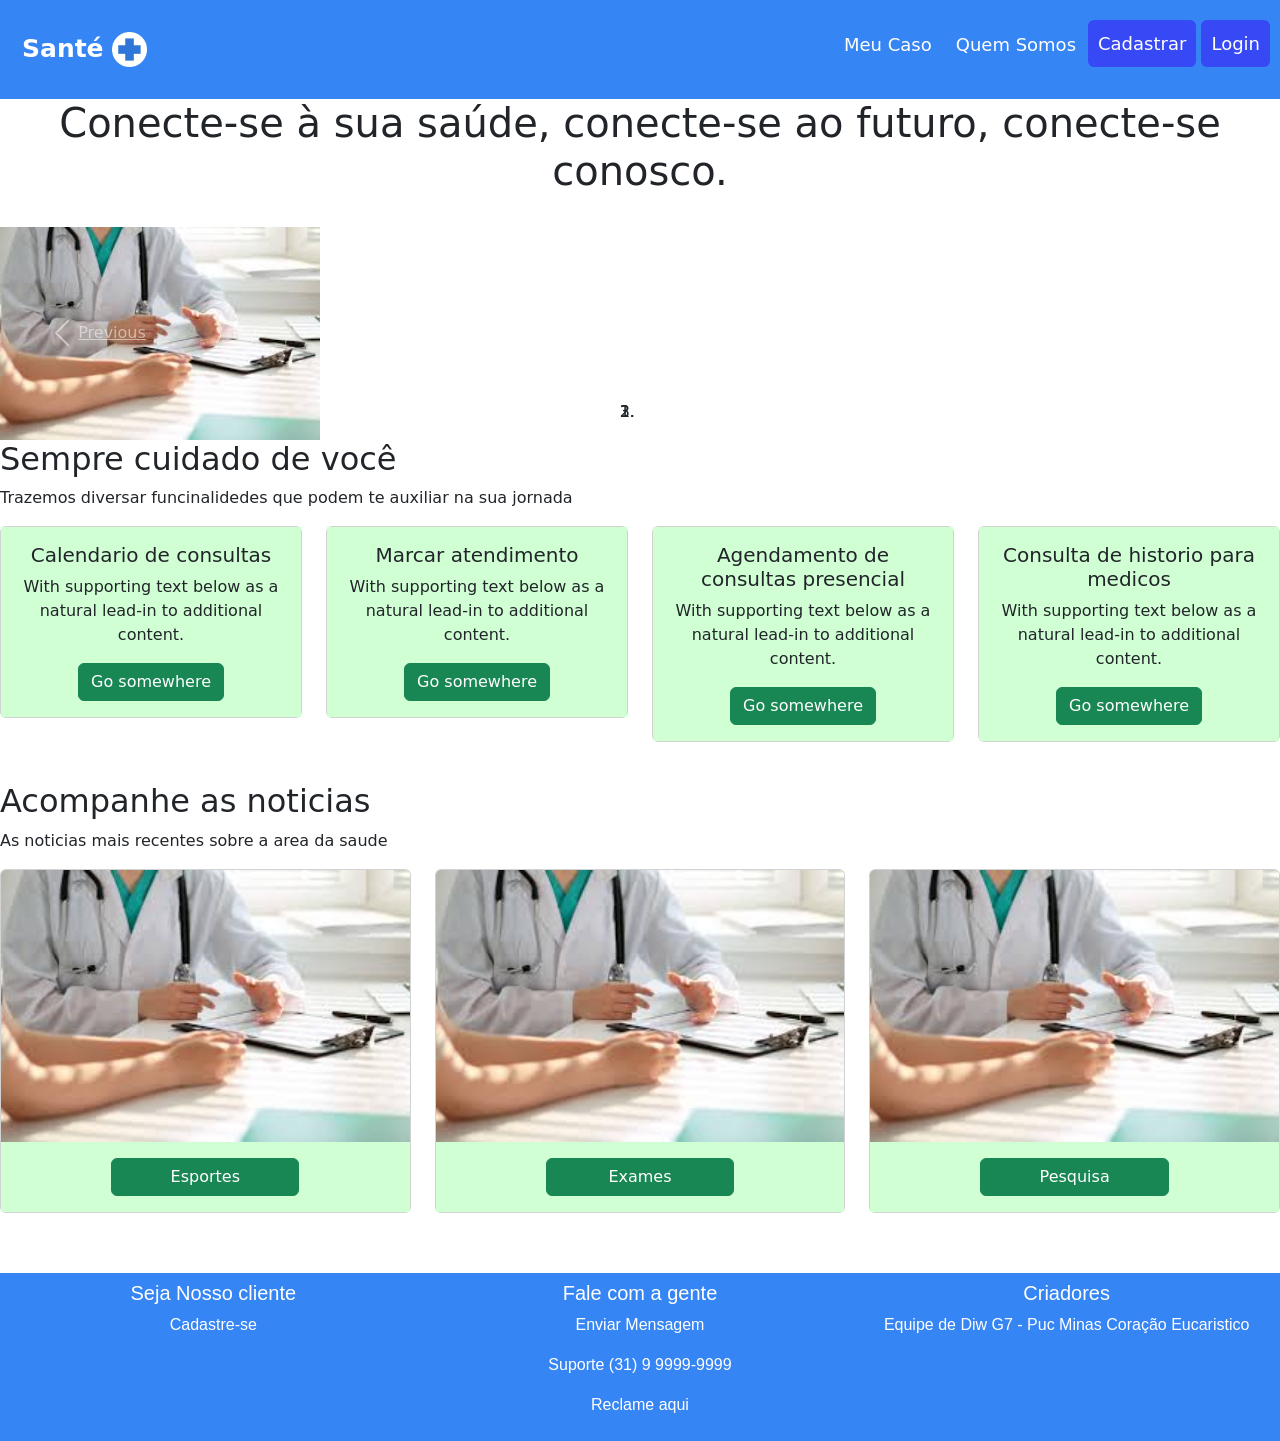
<file: codigo/Prototipo/index.html>
<!DOCTYPE html>
<html lang="en">
<head>
    <meta charset="UTF-8">
    <meta name="viewport" content="width=device-width, initial-scale=1.0">
    <link href="assets/css/main.css" rel="stylesheet">
    <link href="assets/css/bootstrap.min.css" rel="stylesheet">
    
    <title>Santé</title>
</head>
<body>
  <!--Cabeçalho do site -->
    <Header>
        <div class="header">
          <a href="index.html" class="logo"> Santé <img src="assets/img/Saude2.png" alt="saude" class="img-saude"></a>
          <div class="header-right">
            <a href="#home">Meu Caso</a>
            <a href="#contact">Quem Somos</a>
              <button type="button" onclick="window.location.href='Cadastro_Med.html'" class="btn-verde">Cadastrar</button></a>
              <button href="#" type="button" onclick="window.location.href='Login_Med.html'"class="btn-verde">Login</button></a>
          </div>
        </div>
    </Header>

<!--Conteudo central do site -->
    <main>
      <h1 class="text-center">Conecte-se à sua saúde, conecte-se ao futuro, conecte-se conosco.</h1><br>

<!--Carrosel da pagina incial -->
<div id="carouselExampleIndicators" class="carousel slide " data-ride="carousel">
  <ol class="carousel-indicators">
    <li data-target="#carouselExampleIndicators" data-slide-to="0" class="active"></li>
    <li data-target="#carouselExampleIndicators" data-slide-to="1"></li>
    <li data-target="#carouselExampleIndicators" data-slide-to="2"></li>
  </ol>
  <div class="carousel-inner">
    <div class="carousel-item active">
      <img src="assets/img/Carrosel1.jpeg" class="d-block w-25 img-fluid" alt="img1">
    </div>
    <div class="carousel-item">
      <img src="assets/img/Saude.png" class="d-block w-25 img-fluid" alt="img2">
    </div>
    <div class="carousel-item">
      <img src="assets/img/Carrosel1.jpeg" class="d-block w-25 img-fluid" alt="img3">
    </div>
  </div>
  <a class="carousel-control-prev" href="#carouselExampleIndicators" role="button" data-slide="prev">
    <span class="carousel-control-prev-icon" aria-hidden="true"></span>
    <span class="sr-only">Previous</span>
  </a>
  <a class="carousel-control-next" href="#carouselExampleIndicators" role="button" data-slide="next">
    <span class="carousel-control-next-icon" aria-hidden="true"></span>
    <span class="sr-only">Next</span>
  </a>
</div>


<!--Parte das funcionalidades -->

      <h2>Sempre cuidado de você</h2>
      <p>Trazemos diversar funcinalidedes que podem te auxiliar na sua jornada</p>

      <div class="row">
        <div class="col-sm-3 mb-3">
          <div class="card text-center">
            <div class="card-body cards">
              <h5 class="card-title">Calendario de consultas</h5>
              <p class="card-text">With supporting text below as a natural lead-in to additional content.</p>
              <a href="Calendario.html" class="btn btn btn-success">Go somewhere</a>
            </div>
          </div>
        </div>
        <div class="col-sm-3 mb-3">
          <div class="card text-center">
            <div class="card-body cards">
              <h5 class="card-title">Marcar atendimento</h5>
              <p class="card-text">With supporting text below as a natural lead-in to additional content.</p>
              <a href="#" class="btn btn btn-success">Go somewhere</a>
            </div>
          </div>
        </div>
        <div class="col-sm-3 mb-3">
          <div class="card text-center">
            <div class="card-body cards">
              <h5 class="card-title">Agendamento de consultas presencial</h5>
              <p class="card-text">With supporting text below as a natural lead-in to additional content.</p>
              <a href="#" class="btn btn btn-success">Go somewhere</a>
            </div>
          </div>
        </div>
        <div class="col-sm-3 mb-3">
          <div class="card text-center">
            <div class="card-body cards">
              <h5 class="card-title">Consulta de historio para medicos</h5>
              <p class="card-text">With supporting text below as a natural lead-in to additional content.</p>
              <a href="#" class="btn btn-success">Go somewhere</a>
            </div>
          </div>
        </div>
      </div><br>

<!--Parte de noticias do site -->

      <h2>Acompanhe as noticias</h2>
      <p>As noticias mais recentes sobre a area da saude</p>

      <div class="row">
        <div class="col-sm-4 mb-3">
          <div class="card text-center">
            <img src="assets/img/Carrosel1.jpeg" class="card-img-top" alt="Card1">
            <div class="card-body cards">
              <a href="#" class="btn btn btn-success w-50">Esportes</a>
            </div>
          </div>
        </div>
        <div class="col-sm-4 mb-3">
          <div class="card text-center">
            <img src="assets/img/Carrosel1.jpeg" class="card-img-top" alt="Card2">
            <div class="card-body cards">
              <a href="#" class="btn btn btn-success w-50">Exames</a>
            </div>
          </div>
        </div>
        <div class="col-sm-4 mb-3">
          <div class="card text-center">
            <img src="assets/img/Carrosel1.jpeg" class="card-img-top" alt="Card3">
            <div class="card-body cards">
              <a href="#" class="btn btn btn-success w-50">Pesquisa</a>
            </div>
          </div>
        </div>
      </div><br>
    </main>

<!--Footer das informações do site -->
    <footer>
      <div class="footer">
        <div class="row g-0 text-center">

          <div class="col-6 col-md-4 p-2">
            <h5>Seja Nosso cliente</h5>
            <p>Cadastre-se</p>
          </div>
          <div class="col-6 col-md-4 p-2">
            <h5>Fale com a gente</h5>
            <p>Enviar Mensagem</p>
            <p>Suporte (31) 9 9999-9999</p>
            <p>Reclame aqui</p>
          </div>
          <div class="col-6 col-md-4 p-2">
            <h5>Criadores</h5>
            <p>Equipe de Diw G7 - Puc Minas Coração Eucaristico </p>
          </div>
        </div>
      </div>
    </footer>

  <script src="https://code.jquery.com/jquery-3.5.1.slim.min.js"></script>
  <script src="https://cdn.jsdelivr.net/npm/@popperjs/core@2.5.3/dist/umd/popper.min.js"></script>
  <script src="https://stackpath.bootstrapcdn.com/bootstrap/4.5.2/js/bootstrap.min.js"></script>
  <script src="assets/js/main.js"></script>
</body>
</html>
</file>
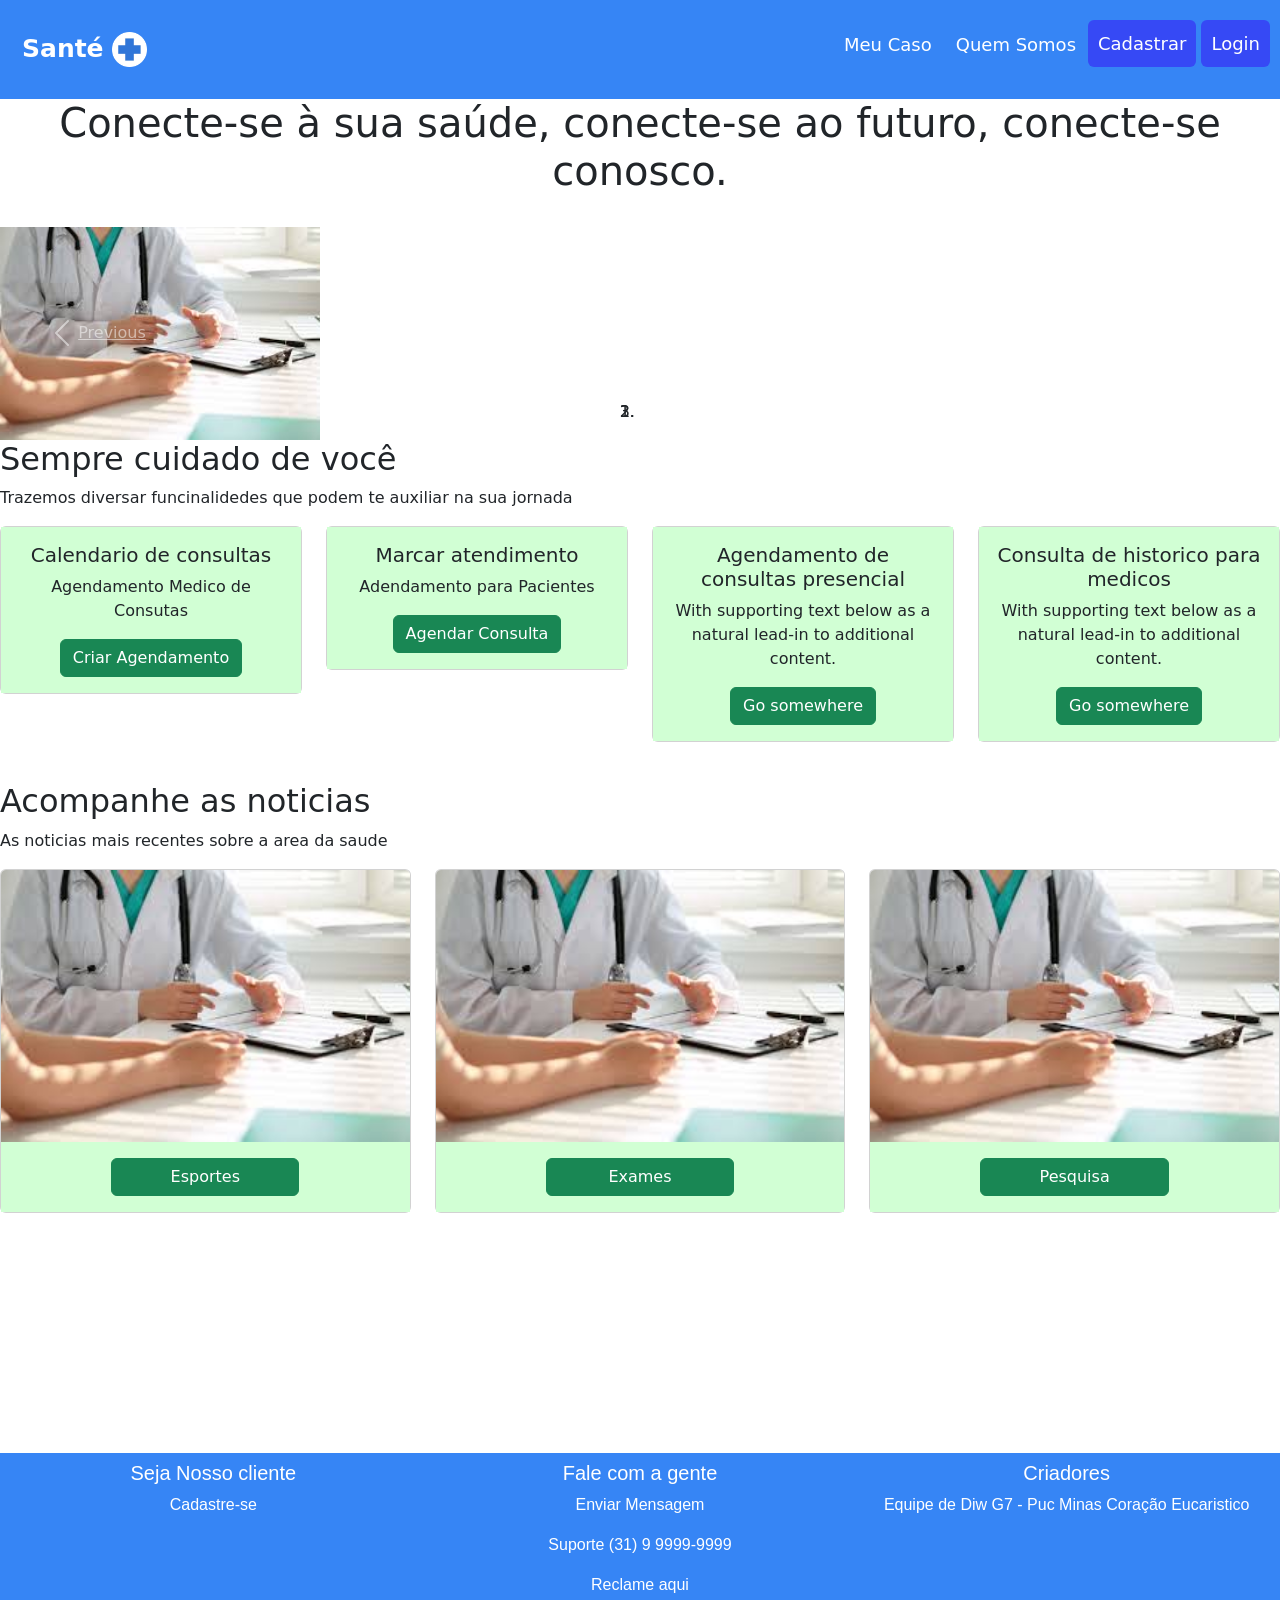
<file: Santé/pmg-es-2024-1-ti1-2401100-g7-saude-e-bem-estar-master/codigo/Prototipo/index.html>
<!DOCTYPE html>
<html lang="en">

<head>
  <meta charset="UTF-8">
  <meta name="viewport" content="width=device-width, initial-scale=1.0">
  <link href="assets/css/main.css" rel="stylesheet">
  <link href="assets/css/bootstrap.min.css" rel="stylesheet">
  <link rel="icon" href="http://127.0.0.1:5500/assets/img/Saude2.png">

  <title>Santé</title>
</head>

<body>
  <!--Cabeçalho do site -->
  <Header>
    <div class="header">
      <a href="index.html" class="logo"> Santé <img src="assets/img/Saude2.png" alt="saude" class="img-saude"></a>
      <div class="header-right">
        <a href="#home">Meu Caso</a>
        <a href="#contact">Quem Somos</a>
        <button type="button" onclick="window.location.href='Cadastro_Med.html'"
          class="btn-verde">Cadastrar</button></a>
        <button href="#" type="button" onclick="window.location.href='Login_Med.html'"
          class="btn-verde">Login</button></a>
      </div>
    </div>
  </Header>

  <!--Conteudo central do site -->
  <main>
    <h1 class="text-center">Conecte-se à sua saúde, conecte-se ao futuro, conecte-se conosco.</h1><br>

    <!--Carrosel da pagina incial -->
    <div id="carouselExampleIndicators" class="carousel slide " data-ride="carousel">
      <ol class="carousel-indicators">
        <li data-target="#carouselExampleIndicators" data-slide-to="0" class="active"></li>
        <li data-target="#carouselExampleIndicators" data-slide-to="1"></li>
        <li data-target="#carouselExampleIndicators" data-slide-to="2"></li>
      </ol>
      <div class="carousel-inner">
        <div class="carousel-item active">
          <img src="assets/img/Carrosel1.jpeg" class="d-block w-25 img-fluid" alt="img1">
        </div>
        <div class="carousel-item">
          <img src="assets/img/Saude.png" class="d-block w-25 img-fluid" alt="img2">
        </div>
        <div class="carousel-item">
          <img src="assets/img/Carrosel1.jpeg" class="d-block w-25 img-fluid" alt="img3">
        </div>
      </div>
      <a class="carousel-control-prev" href="#carouselExampleIndicators" role="button" data-slide="prev">
        <span class="carousel-control-prev-icon" aria-hidden="true"></span>
        <span class="sr-only">Previous</span>
      </a>
      <a class="carousel-control-next" href="#carouselExampleIndicators" role="button" data-slide="next">
        <span class="carousel-control-next-icon" aria-hidden="true"></span>
        <span class="sr-only">Next</span>
      </a>
    </div>


    <!--Parte das funcionalidades -->

    <h2>Sempre cuidado de você</h2>
    <p>Trazemos diversar funcinalidedes que podem te auxiliar na sua jornada</p>

    <div class="row">
      <div class="col-sm-3 mb-3">
        <div class="card text-center">
          <div class="card-body cards">
            <h5 class="card-title">Calendario de consultas</h5>
            <p class="card-text">Agendamento Medico de Consutas</p>
            <a href="Calendario.html" class="btn btn btn-success">Criar Agendamento</a>
          </div>
        </div>
      </div>
      <div class="col-sm-3 mb-3">
        <div class="card text-center">
          <div class="card-body cards">
            <h5 class="card-title">Marcar atendimento</h5>
            <p class="card-text">Adendamento para Pacientes</p>
            <a href="consulta.html" class="btn btn btn-success">Agendar Consulta</a>
          </div>
        </div>
      </div>
      <div class="col-sm-3 mb-3">
        <div class="card text-center">
          <div class="card-body cards">
            <h5 class="card-title">Agendamento de consultas presencial</h5>
            <p class="card-text">With supporting text below as a natural lead-in to additional content.</p>
            <a href="#" class="btn btn btn-success">Go somewhere</a>
          </div>
        </div>
      </div>
      <div class="col-sm-3 mb-3">
        <div class="card text-center">
          <div class="card-body cards">
            <h5 class="card-title">Consulta de historico para medicos</h5>
            <p class="card-text">With supporting text below as a natural lead-in to additional content.</p>
            <a href="#" class="btn btn-success">Go somewhere</a>
          </div>
        </div>
      </div>
    </div><br>

    <!--Parte de noticias do site -->

    <h2>Acompanhe as noticias</h2>
    <p>As noticias mais recentes sobre a area da saude</p>

    <div class="row">
      <div class="col-sm-4 mb-3">
        <div class="card text-center">
          <img src="assets/img/Carrosel1.jpeg" class="card-img-top" alt="Card1">
          <div class="card-body cards">
            <a href="#" class="btn btn btn-success w-50">Esportes</a>
          </div>
        </div>
      </div>
      <div class="col-sm-4 mb-3">
        <div class="card text-center">
          <img src="assets/img/Carrosel1.jpeg" class="card-img-top" alt="Card2">
          <div class="card-body cards">
            <a href="#" class="btn btn btn-success w-50">Exames</a>
          </div>
        </div>
      </div>
      <div class="col-sm-4 mb-3">
        <div class="card text-center">
          <img src="assets/img/Carrosel1.jpeg" class="card-img-top" alt="Card3">
          <div class="card-body cards">
            <a href="#" class="btn btn btn-success w-50">Pesquisa</a>
          </div>
        </div>
      </div>
    </div><br>
  </main>

  <!--Footer das informações do site -->
  <footer>
    <div class="footer">
      <div class="row g-0 text-center">

        <div class="col-6 col-md-4 p-2">
          <h5>Seja Nosso cliente</h5>
          <p>Cadastre-se</p>
        </div>
        <div class="col-6 col-md-4 p-2">
          <h5>Fale com a gente</h5>
          <p>Enviar Mensagem</p>
          <p>Suporte (31) 9 9999-9999</p>
          <p>Reclame aqui</p>
        </div>
        <div class="col-6 col-md-4 p-2">
          <h5>Criadores</h5>
          <p>Equipe de Diw G7 - Puc Minas Coração Eucaristico </p>
        </div>
      </div>
    </div>
  </footer>

  <script src="https://code.jquery.com/jquery-3.5.1.slim.min.js"></script>
  <script src="https://cdn.jsdelivr.net/npm/@popperjs/core@2.5.3/dist/umd/popper.min.js"></script>
  <script src="https://stackpath.bootstrapcdn.com/bootstrap/4.5.2/js/bootstrap.min.js"></script>
  <script src="assets/js/main.js"></script>
</body>

</html>
</file>
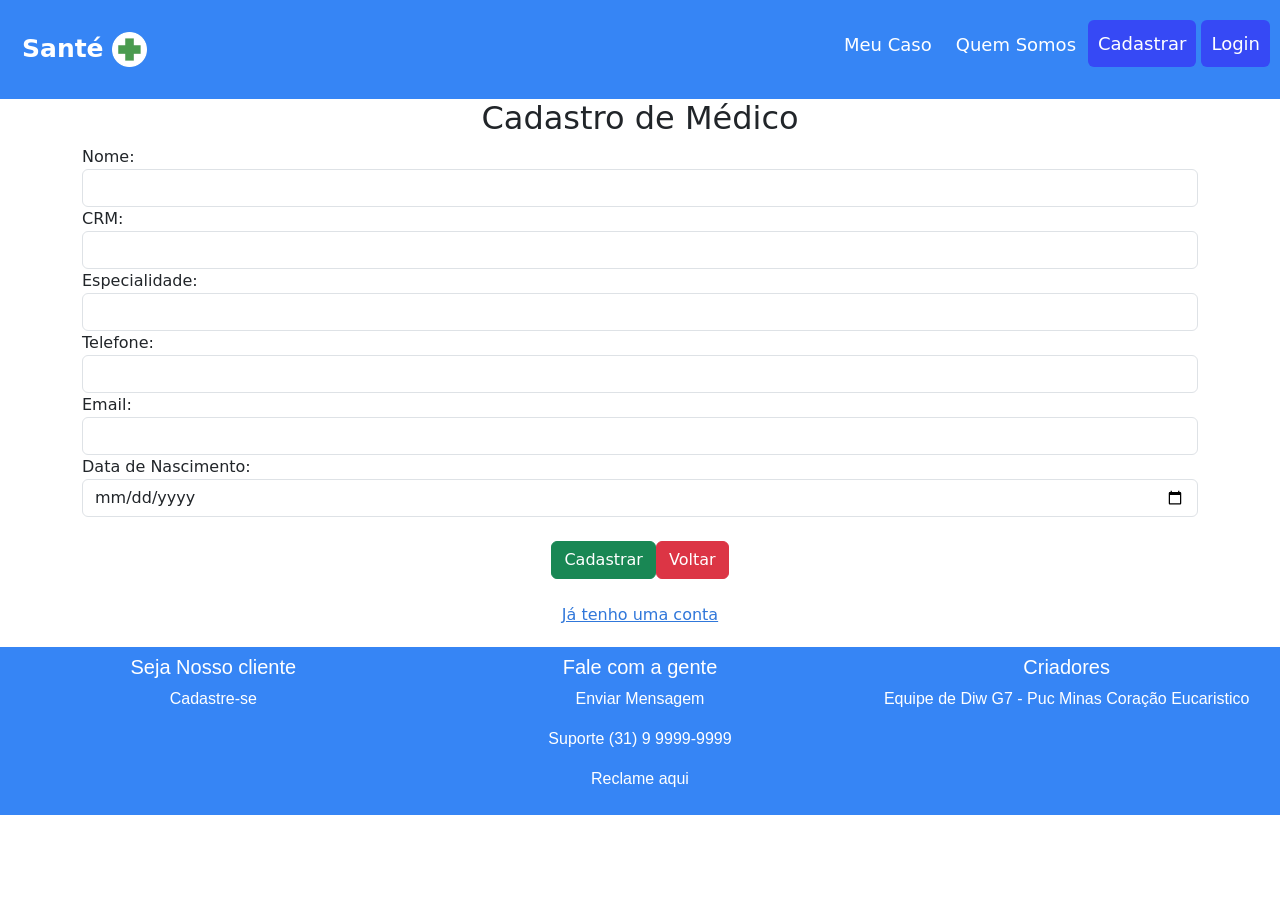
<file: codigo/Prototipo/Cadastro_Med.html>
<!DOCTYPE html>
<html lang="en">
<head>
    <meta charset="UTF-8">
    <meta name="viewport" content="width=device-width, initial-scale=1.0">
    <link href="assets/css/main.css" rel="stylesheet">
    <link href="assets/css/bootstrap.min.css" rel="stylesheet">
    <title>Santé</title>
</head>
<body>
    
    <Header>
        <div class="header">
          <a href="index.html" class="logo">Santé <img src="assets/img/Saude.png" alt="saude" class="img-saude"></a>
          <div class="header-right">
            <a href="#home">Meu Caso</a>
            <a href="#contact">Quem Somos</a>
            <button href="#" type="button" class="btn-verde">Cadastrar</button>
            <button href="#" type="button" class="btn-verde">Login</button>
          </div>
        </div>
    </Header>

    <div class="container">
        <form>
          <h2 class="d-flex justify-content-center">Cadastro de Médico</h2>
          <div class="form-group">
            <label for="nome">Nome:</label>
            <input type="text" class="form-control" id="nome" name="nome" required>
          </div>
          <div class="form-group">
            <label for="crm">CRM:</label>
            <input type="text" class="form-control" id="crm" name="crm" required>
          </div>
          <div class="form-group">
            <label for="especialidade">Especialidade:</label>
            <input type="text" class="form-control" id="especialidade" name="especialidade" required>
          </div>
          <div class="form-group">
            <label for="telefone">Telefone:</label>
            <input type="tel" class="form-control" id="telefone" name="telefone" required>
          </div>
          <div class="form-group">
            <label for="email">Email:</label>
            <input type="email" class="form-control" id="email" name="email" required>
          </div>
          <div class="form-group">
            <label for="data_nascimento">Data de Nascimento:</label>
            <input type="date" class="form-control" id="data_nascimento" name="data_nascimento" required>
          </div><br>
          <div class="d-flex justify-content-center">
            <a href=""><button type="submit" onclick="armazenaDados()" class="btn btn-success">Cadastrar</button></a>
            <a href="index.html" ><button class="btn btn-danger">Voltar</button></a>
          </div>
          <br><a href="#" class="d-flex justify-content-center link" >Já tenho uma conta</a>
        </form>
      </div>
      

    <footer>
        <div class="footer ">
          <div class="row g-0 text-center">
  
            <div class="col-6 col-md-4 p-2">
              <h5>Seja Nosso cliente</h5>
              <p>Cadastre-se</p>
            </div>
            <div class="col-6 col-md-4 p-2">
              <h5>Fale com a gente</h5>
              <p>Enviar Mensagem</p>
              <p>Suporte (31) 9 9999-9999</p>
              <p>Reclame aqui</p>
            </div>
            <div class="col-6 col-md-4 p-2">
              <h5>Criadores</h5>
              <p>Equipe de Diw G7 - Puc Minas Coração Eucaristico </p>
            </div>
          </div>
        </div>
      </footer>

    <script src="assets/js/main.js"></script>
</body>
</html>
</file>
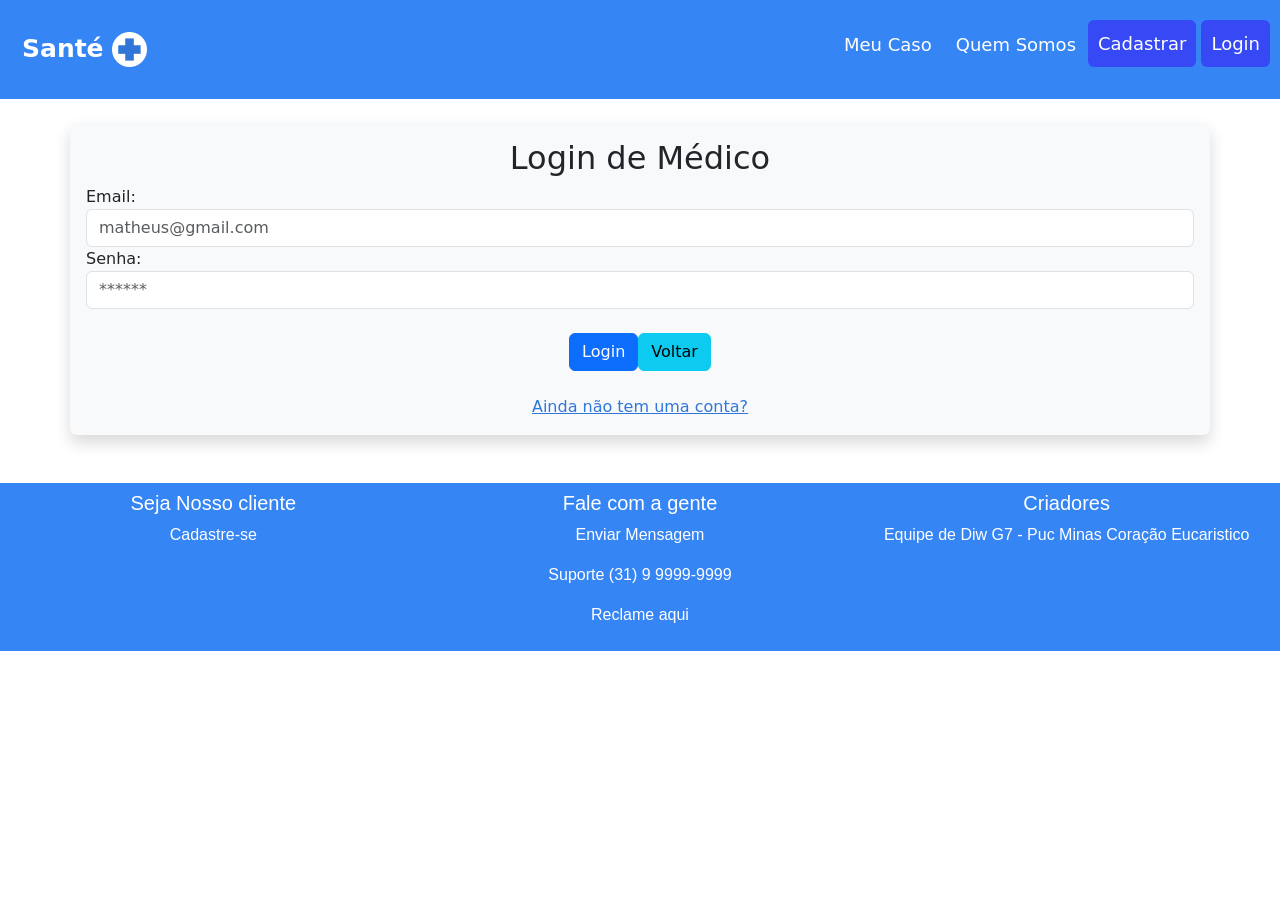
<file: codigo/Prototipo/Login_Med.html>
<!DOCTYPE html>
<html lang="en">
<head>
    <meta charset="UTF-8">
    <meta name="viewport" content="width=device-width, initial-scale=1.0">
    <link href="assets/css/main.css" rel="stylesheet">
    <link href="assets/css/bootstrap.min.css" rel="stylesheet">
    <title>Santé</title>
</head>
<body>
    <Header>
        <div class="header">
          <a href="index.html" class="logo">Santé <img src="assets/img/Saude2.png" alt="saude" class="img-saude"></a>
          <div class="header-right">
            <a href="#home">Meu Caso</a>
            <a href="#contact">Quem Somos</a>
            <button href="#" type="button" class="btn-verde">Cadastrar</button>
            <button href="#" type="button" class="btn-verde">Login</button>
          </div>
        </div>
    </Header>
    
    <main>
    <br><div class="container shadow p-3 mb-5 bg-body-tertiary rounded">
        <form>
          <h2 class="d-flex justify-content-center">Login de Médico</h2>
          <div class="form-group">
            <label for="email">Email:</label>
            <input type="email" class="form-control" id="email" name="email" placeholder="matheus@gmail.com" required>
          </div>
          <div class="form-group">
            <label for="senha">Senha:</label>
            <input type="password" class="form-control" id="senha" name="Senha" placeholder="******" required>
          </div><br>
          <div class="d-flex justify-content-center">
            <a href=""><button type="submit" onclick="Login()" class="btn btn-primary">Login</button></a>
            <a href="index.html" ><button class="btn btn-info">Voltar</button></a>
          </div>
          <br><a href="Cadastro_Med.html" class="d-flex justify-content-center link" >Ainda não tem uma conta?</a>
        </form>
      </div>
    </main>

    <footer>
        <div class="footer ">
          <div class="row g-0 text-center">
  
            <div class="col-6 col-md-4 p-2">
              <h5>Seja Nosso cliente</h5>
              <p>Cadastre-se</p>
            </div>
            <div class="col-6 col-md-4 p-2">
              <h5>Fale com a gente</h5>
              <p>Enviar Mensagem</p>
              <p>Suporte (31) 9 9999-9999</p>
              <p>Reclame aqui</p>
            </div>
            <div class="col-6 col-md-4 p-2">
              <h5>Criadores</h5>
              <p>Equipe de Diw G7 - Puc Minas Coração Eucaristico </p>
            </div>
          </div>
        </div>
      </footer>
    <script src="assets/js/main.js"></script>
</body>
</html>
</file>
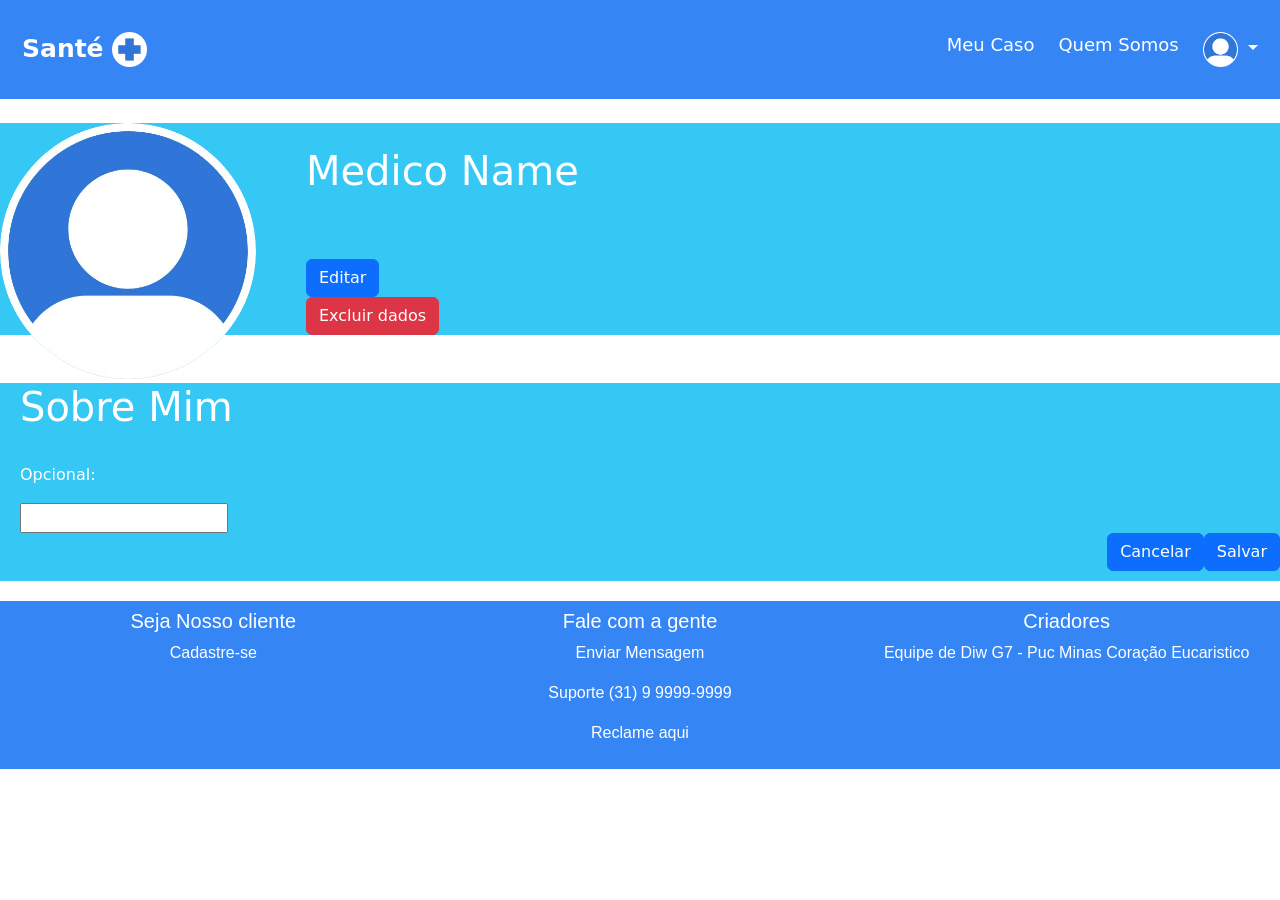
<file: codigo/Prototipo/Perfil_Med.html>
<!DOCTYPE html>
<html lang="en">
<head>
    <meta charset="UTF-8">
    <meta name="viewport" content="width=device-width, initial-scale=1.0">
    <link href="assets/css/main.css" rel="stylesheet">
    <link href="assets/css/perfil_med.css" rel="stylesheet">
    <link href="assets/css/bootstrap.min.css" rel="stylesheet">
    <title>Santé</title>
</head>
<body>
    <header>
        <div class="header">
            <a href="index.html" class="logo"> Santé <img src="assets/img/Saude2.png" alt="saude" class="img-saude"></a>
            <div class="header-right">
                <a href="#home">Meu Caso</a>
                <a href="#contact">Quem Somos</a>

                <div class="dropdown header-right">
                    <a class="dropdown-toggle" href="#" role="button" data-bs-toggle="dropdown" aria-expanded="false">
                        <img src="assets/img/perfil.png" alt="saude" class="img-saude">
                    </a>
                    <ul class="dropdown-menu">
                        <li><a class="dropdown-item" href="#">Configuração</a></li>
                        <li><a class="dropdown-item" href="#">Sair</a></li>
                    </ul>
                </div>
            </div>
        </div>
    </header>

    <main><br>
            <div class="fundo">
                <div class="">
                    <img src="assets/img/perfil.png" alt="perfil_grand" align="left" class="img_perfil"><br>
                    <h1 id="name_perfil">Medico Name</h1><br>
                    <h4 id="idade_perfil"></h4>
                    <h4 id="email_perfil"></h4>
                    <h4 id="telefone_perfil"></h4>
                <!--<h4 id="cep_perfil"></h4><br> -->
                    <h4 id="expecializacao_perfil"></h4><br>
                    <button type="submit" class="btn btn-primary">Editar</button><br>
                    <button type="submit" class="btn btn-danger">Excluir dados</button><br>
                </div>
            </div>
        <div class=""><br><br>
            <div class="fundo">
              <div style="margin-left:20px;">
                <h1 >Sobre Mim</h1><br>
                <p>Opcional:</p>
                <input type="text"><br>
                <button type="submit" class="btn btn-primary btn-right">Salvar</button>
                <button type="submit" class="btn btn-primary btn-right">Cancelar</button><br><br>
              </div>
            </div>
        </div>
    </main>

    <footer>
        <div class="footer ">
            <div class="row g-0 text-center">
                <div class="col-6 col-md-4 p-2">
                    <h5>Seja Nosso cliente</h5>
                    <p>Cadastre-se</p>
                </div>
                <div class="col-6 col-md-4 p-2">
                    <h5>Fale com a gente</h5>
                    <p>Enviar Mensagem</p>
                    <p>Suporte (31) 9 9999-9999</p>
                    <p>Reclame aqui</p>
                </div>
                <div class="col-6 col-md-4 p-2">
                    <h5>Criadores</h5>
                    <p>Equipe de Diw G7 - Puc Minas Coração Eucaristico </p>
                </div>
            </div>
        </div>
    </footer>

    <script src="assets/js/main.js"></script>
    <script src="https://ajax.googleapis.com/ajax/libs/jquery/3.6.0/jquery.min.js"></script>
    <script src="https://cdnjs.cloudflare.com/ajax/libs/bootstrap/5.3.0/js/bootstrap.bundle.min.js"></script>
</body>
</html>
</file>
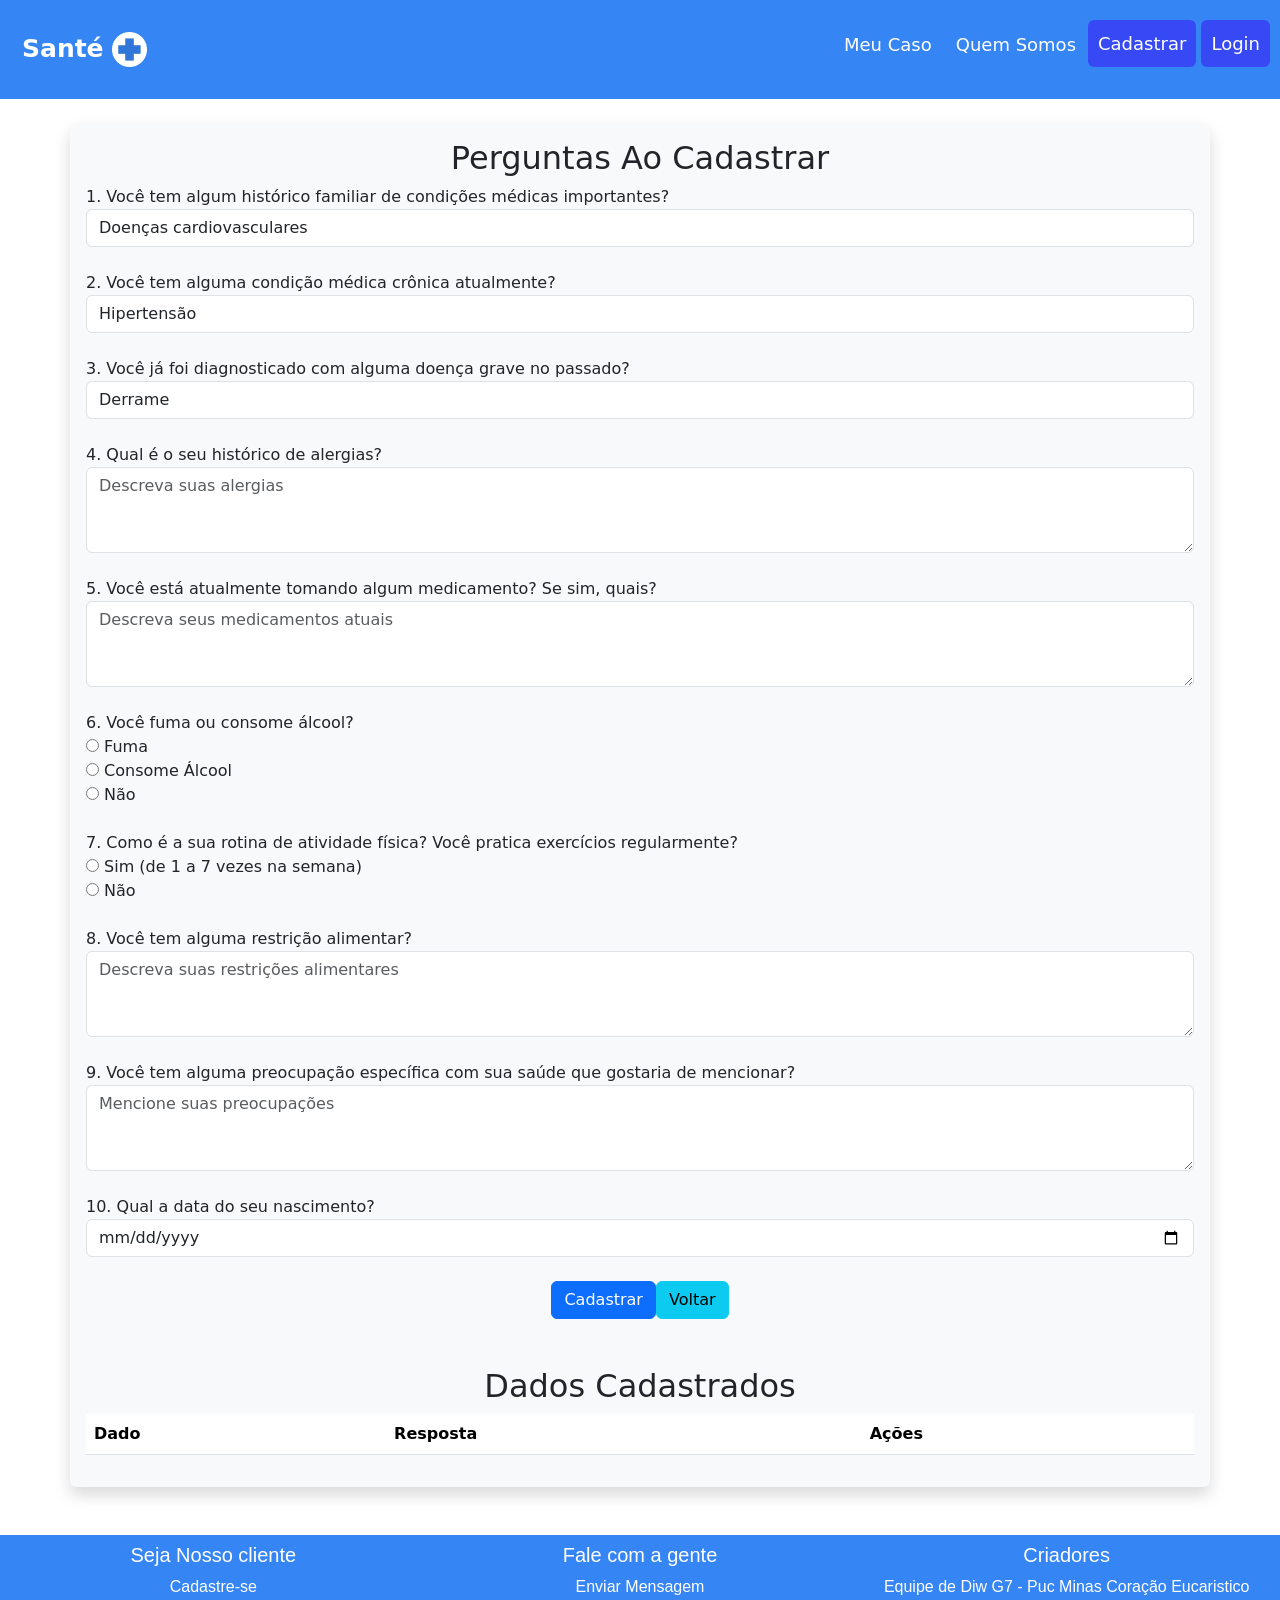
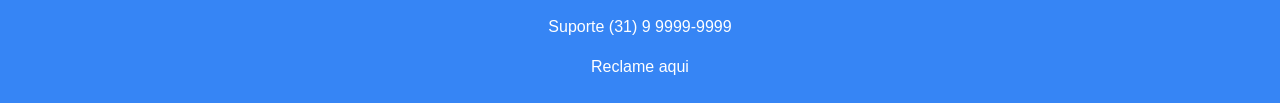
<file: codigo/Prototipo/PerguntasAoCadastrar.html>
<!DOCTYPE html>
<html lang="pt-BR">
<head>
    <meta charset="UTF-8">
    <meta name="viewport" content="width=device-width, initial-scale=1.0">
    <link href="assets/css/main.css" rel="stylesheet">
    <link href="assets/css/bootstrap.min.css" rel="stylesheet">
    <title>Santé</title>
</head>
<body>
  <!-- Cabeçalho do site -->
    <header>
        <div class="header">
          <a href="index.html" class="logo"> Santé <img src="assets/img/Saude2.png" alt="saude" class="img-saude"></a>
          <div class="header-right">
            <a href="#home">Meu Caso</a>
            <a href="#contact">Quem Somos</a>
              <button type="button" onclick="window.location.href='Cadastro_Med.html'" class="btn-verde">Cadastrar</button>
              <button href="#" type="button" onclick="window.location.href='Login_Med.html'" class="btn-verde">Login</button>
          </div>
        </div>
    </header>   
    

    <br><div class="container shadow p-3 mb-5 bg-body-tertiary rounded">
      <form id="dataForm">
          <h2 class="d-flex justify-content-center">Perguntas Ao Cadastrar</h2>
          <div class="form-group">
              <label for="historico_familiar">1. Você tem algum histórico familiar de condições médicas importantes?</label>
              <select id="historico_familiar" name="historico_familiar" class="form-control" onchange="mostrarCampoOutro(this, 'outra_doenca')">
                  <option value="doenca_cardiaca">Doenças cardiovasculares</option>
                  <option value="diabetes">Diabetes</option>
              <option value="doenca_respiratoria">Doenças respiratórias crônicas</option>
              <option value="doenca_neurologica">Doenças neurológicas</option>
              <option value="cancer">Câncer</option>
              <option value="doenca_mental">Doenças infecciosas (incluindo HIV/AIDS, tuberculose, hepatite, infecções bacterianas, virais e fúngicas)</option>
              <option value="doenca_autoimune">Doenças autoimunes</option>
              <option value="obesidade">Obesidade</option>
              <option value="doenca_renal">Doenças renais</option>
              <option value="outra">Outro (especificar abaixo)</option>
            </select>
            <input type="text" class="form-control mt-2" id="outra_doenca" name="outra_doenca" placeholder="Especifique a outra doença" style="display: none;">
          </div><br>
          <div class="form-group">
            <label for="condicao_atual">2. Você tem alguma condição médica crônica atualmente?</label>
            <select id="condicao_atual" name="condicao_atual" class="form-control" onchange="mostrarCampoOutro(this, 'outra_condicao')">
              <option value="hipertensao">Hipertensão</option>
              <option value="asma">Asma</option>
              <option value="artrite">Artrite</option>
              <option value="doenca_pulmonar">Doença pulmonar</option>
              <option value="doenca_renal">Doença renal</option>
              <option value="enxaqueca">Enxaqueca</option>
              <option value="doenca_inflamatoria_intestinal"> Doenças inflamatórias intestinais</option>
              <option value="eplepsia">Epilepsia</option>
              <option value="lupus">Lúpus</option>
              <option value="outra">Outro (especificar abaixo)</option>
            </select>
            <input type="text" class="form-control mt-2" id="outra_condicao" name="outra_condicao" placeholder="Especifique a outra condição" style="display: none;">
          </div><br>
          <div class="form-group">
            <label for="doenca_passada">3. Você já foi diagnosticado com alguma doença grave no passado?</label>
            <select id="doenca_passada" name="doenca_passada" class="form-control" onchange="mostrarCampoOutro(this, 'outra_doenca_passada')">
              <option value="derrame">Derrame</option>
              <option value="doenca_cardiaca">Doenças cardiovasculares</option>
              <option value="diabetes">Diabetes</option>
              <option value="doenca_respiratoria">Doenças respiratórias crônicas</option>
              <option value="doenca_neurologica">Doenças neurológicas</option>
              <option value="cancer">Câncer</option>
              <option value="doenca_mental">Doenças infecciosas (incluindo HIV/AIDS, tuberculose, hepatite, infecções bacterianas, virais e fúngicas)</option>
              <option value="doenca_autoimune">Doenças autoimunes</option>
              <option value="obesidade">Obesidade</option>
              <option value="doenca_renal">Doenças renais</option>
              <option value="outra">Outro (especificar abaixo)</option>
            </select>
            <input type="text" class="form-control mt-2" id="outra_doenca_passada" name="outra_doenca_passada" placeholder="Especifique a outra doença" style="display: none;">
        </div><br>
          <div class="form-group">
            <label for="historico_alergias">4. Qual é o seu histórico de alergias?</label>
            <textarea id="historico_alergias" name="historico_alergias" rows="3" class="form-control" placeholder="Descreva suas alergias"></textarea>
          </div><br>
          <div class="form-group">
            <label for="medicamentos_atuais">5. Você está atualmente tomando algum medicamento? Se sim, quais?</label>
            <textarea id="medicamentos_atuais" name="medicamentos_atuais" rows="3" class="form-control" placeholder="Descreva seus medicamentos atuais"></textarea>
          </div><br>
          <div class="form-group">
            <label for="habitos">6. Você fuma ou consome álcool?</label><br>
            <label><input type="radio" name="habitos" value="fuma"> Fuma</label><br>
            <label><input type="radio" name="habitos" value="bebe"> Consome Álcool</label><br>
            <label><input type="radio" name="habitos" value="nao"> Não</label>
          </div><br>
          <div class="form-group">
            <label for="atividade_fisica">7. Como é a sua rotina de atividade física? Você pratica exercícios regularmente?</label><br>
            <label><input type="radio" name="atividade_fisica" value="sim"> Sim (de 1 a 7 vezes na semana)</label><br>
            <label><input type="radio" name="atividade_fisica" value="nao"> Não</label>
          </div><br>
          <div class="form-group">
            <label for="restricao_alimentar">8. Você tem alguma restrição alimentar?</label>
            <textarea id="restricao_alimentar" name="restricao_alimentar" rows="3" class="form-control" placeholder="Descreva suas restrições alimentares"></textarea>
          </div><br>
          <div class="form-group">
            <label for="preocupacoes">9. Você tem alguma preocupação específica com sua saúde que gostaria de mencionar?</label>
            <textarea id="preocupacoes" name="preocupacoes" rows="3" class="form-control" placeholder="Mencione suas preocupações"></textarea>
          </div><br>
          <div class="form-group">
            <label for="data_nascimento">10. Qual a data do seu nascimento?</label>
            <input type="date" class="form-control" id="data_nascimento" name="data_nascimento" required>
          </div><br>
          <div class="d-flex justify-content-center">
            <button type="button" onclick="armazenaDadosPac()" class="btn btn-primary">Cadastrar</button>
            <button onclick="window.location.href='index.html'" class="btn btn-info">Voltar</button>
        </div>
    </form>

    <!-- Tabela para exibir os dados -->
    <div class="mt-5">
        <h2 class="d-flex justify-content-center">Dados Cadastrados</h2>
        <table class="table">
            <thead>
            <tr>
                <th scope="col">Dado</th>
                <th scope="col">Resposta</th>
                <th scope="col">Ações</th>
            </tr>
            </thead>
            <tbody id="data-table">
            <!-- Aqui serão inseridos os dados dinamicamente -->
            </tbody>
        </table>
    </div>
</div>

<!--Footer das informações do site -->
<footer>
    <div class="footer">
      <div class="row g-0 text-center">

        <div class="col-6 col-md-4 p-2">
          <h5>Seja Nosso cliente</h5>
          <p>Cadastre-se</p>
        </div>
        <div class="col-6 col-md-4 p-2">
          <h5>Fale com a gente</h5>
          <p>Enviar Mensagem</p>
          <p>Suporte (31) 9 9999-9999</p>
          <p>Reclame aqui</p>
        </div>
        <div class="col-6 col-md-4 p-2">
          <h5>Criadores</h5>
          <p>Equipe de Diw G7 - Puc Minas Coração Eucaristico </p>
        </div>
      </div>
    </div>
  </footer>

<script src="https://code.jquery.com/jquery-3.5.1.slim.min.js"></script>
<script src="https://cdn.jsdelivr.net/npm/@popperjs/core@2.5.3/dist/umd/popper.min.js"></script>
<script src="https://stackpath.bootstrapcdn.com/bootstrap/4.5.2/js/bootstrap.min.js"></script>
<script src="assets/js/main.js"></script>
<script src="assets/js/perguntasPac.js"></script>
</body>
</html>
</file>
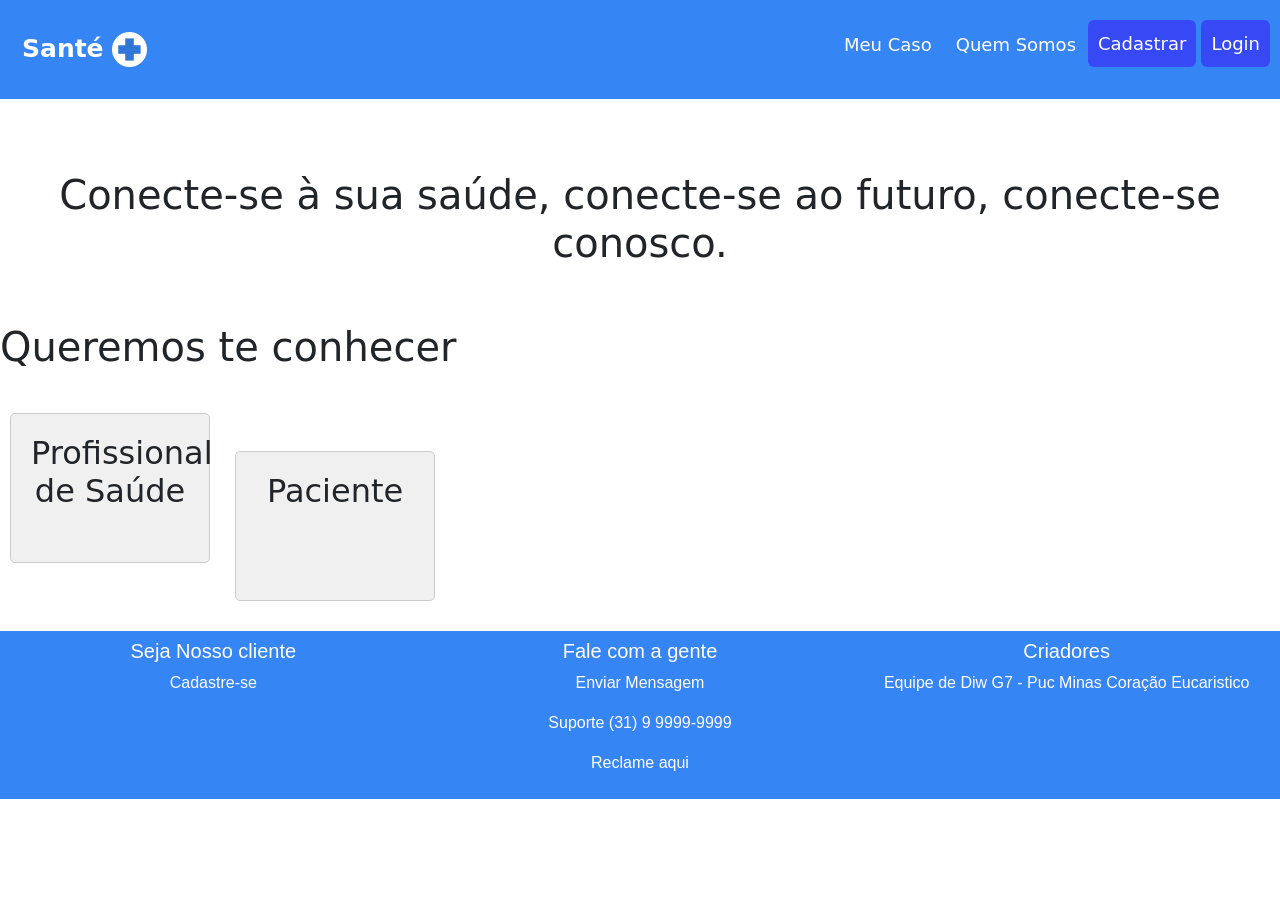
<file: codigo/Prototipo/TelaEscolha.html>
<!DOCTYPE html>
<html lang="en">
<head>
    <meta charset="UTF-8">
    <meta name="viewport" content="width=device-width, initial-scale=1.0">
    <link href="assets/css/main.css" rel="stylesheet">
    <link href="assets/css/bootstrap.min.css" rel="stylesheet">
    <title>Santé</title>
</head>
<body>
  <!--Cabeçalho do site -->
    <Header>
        <div class="header">
          <a href="index.html" class="logo"> Santé <img src="assets/img/Saude2.png" alt="saude" class="img-saude"></a>
          <div class="header-right">
            <a href="#home">Meu Caso</a>
            <a href="#contact">Quem Somos</a>
              <button type="button" onclick="window.location.href='Cadastro_Med.html'" class="btn-verde">Cadastrar</button></a>
              <button href="#" type="button" onclick="window.location.href='Login_Med.html'"class="btn-verde">Login</button></a>
          </div>
        </div>
    </Header>

    
<!--Conteudo central do site -->
    <main>
        <br><br><br><h1 class="text-center">Conecte-se à sua saúde, conecte-se ao futuro, conecte-se conosco.</h1><br>


<section id="sectionTelaEscolha">
    <br>
    <h1>Queremos te conhecer</h1>
    <br>
    <div class="cardTelaEscolha" onclick="window.location.href='pagina1.html'">
        <h2>Profissional de Saúde</h2>
      </div>
      
      <div class="cardTelaEscolha" onclick="window.location.href='pagina2.html'">
        <h2>Paciente</h2>
      </div>
</section>




<!--Footer das informações do site -->
<footer>
    <div class="footer">
      <div class="row g-0 text-center">

        <div class="col-6 col-md-4 p-2">
          <h5>Seja Nosso cliente</h5>
          <p>Cadastre-se</p>
        </div>
        <div class="col-6 col-md-4 p-2">
          <h5>Fale com a gente</h5>
          <p>Enviar Mensagem</p>
          <p>Suporte (31) 9 9999-9999</p>
          <p>Reclame aqui</p>
        </div>
        <div class="col-6 col-md-4 p-2">
          <h5>Criadores</h5>
          <p>Equipe de Diw G7 - Puc Minas Coração Eucaristico </p>
        </div>
      </div>
    </div>
  </footer>

<script src="https://code.jquery.com/jquery-3.5.1.slim.min.js"></script>
<script src="https://cdn.jsdelivr.net/npm/@popperjs/core@2.5.3/dist/umd/popper.min.js"></script>
<script src="https://stackpath.bootstrapcdn.com/bootstrap/4.5.2/js/bootstrap.min.js"></script>
<script src="assets/js/main.js"></script>
</body>
</html>
</file>
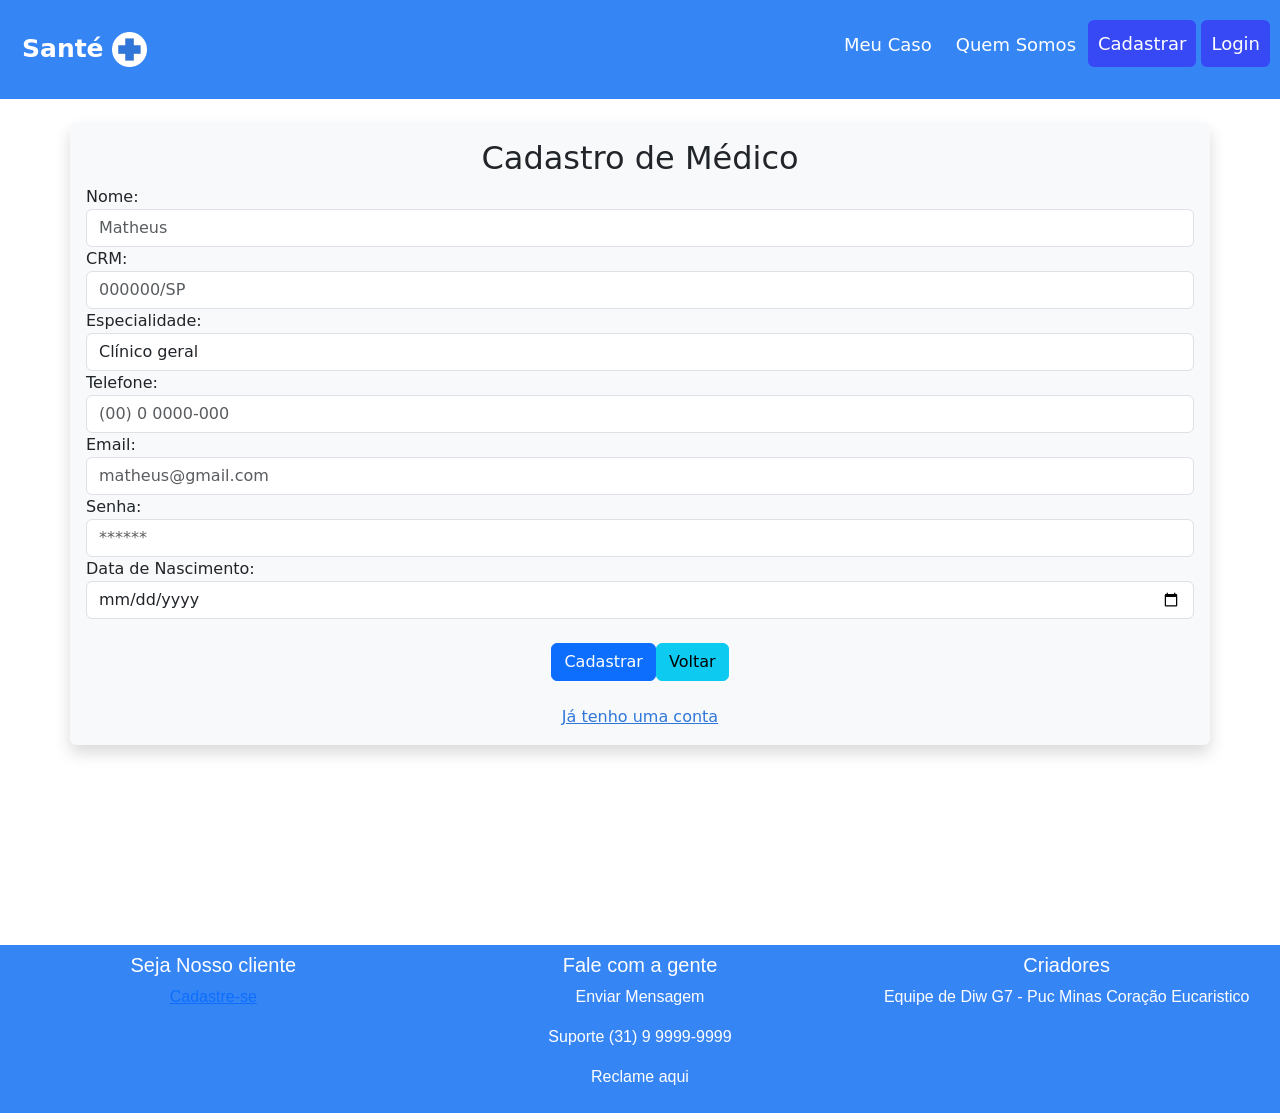
<file: Santé/pmg-es-2024-1-ti1-2401100-g7-saude-e-bem-estar-master/codigo/Prototipo/Cadastro_Med.html>
<!DOCTYPE html>
<html lang="en">
<head>
    <meta charset="UTF-8">
    <meta name="viewport" content="width=device-width, initial-scale=1.0">
    <link href="assets/css/main.css" rel="stylesheet">
    <link href="assets/css/bootstrap.min.css" rel="stylesheet">
    <title>Santé</title>
    <link rel="icon" href="http://127.0.0.1:5500/assets/img/Saude2.png">
</head>
<body>
    
    <Header>
        <div class="header">
          <a href="index.html" class="logo">Santé <img src="assets/img/Saude2.png" alt="saude" class="img-saude"></a>
          <div class="header-right">
            <a href="#home">Meu Caso</a>
            <a href="#contact">Quem Somos</a>
            <button href="#" type="button" class="btn-verde">Cadastrar</button>
            <button href="#" type="button" class="btn-verde">Login</button>
          </div>
        </div>
    </Header>

    <br><div class="container shadow p-3 mb-5 bg-body-tertiary rounded">
        <form>
          <h2 class="d-flex justify-content-center">Cadastro de Médico</h2>
          <div class="form-group">
            <label for="nome">Nome:</label>
            <input type="text" class="form-control" id="nome" name="nome" placeholder="Matheus" required>
          </div>
          <div class="form-group">
            <label for="crm">CRM:</label>
            <input type="text" class="form-control" id="crm" name="crm" placeholder="000000/SP" required>
          </div>
          <div class="form-group">
            <label for="especialidade">Especialidade:</label>
            <select class="form-control" id="especialidade" name="especialidade" placeholder="Cardiologista" required>
              
            </select>
            
          </div>
          <div class="form-group">
            <label for="telefone">Telefone:</label>
            <input type="tel" class="form-control" id="telefone" name="telefone" placeholder="(00) 0 0000-000" required>
          </div>
          <div class="form-group">
            <label for="email">Email:</label>
            <input type="email" class="form-control" id="email" name="email" placeholder="matheus@gmail.com"required>
          </div>
          <div class="form-group">
            <label for="senha">Senha:</label>
            <input type="password" class="form-control" id="senha" name="Senha" placeholder="******" required>
          </div>
          <div class="form-group">
            <label for="data_nascimento">Data de Nascimento:</label>
            <input type="date" class="form-control" id="data_nascimento" name="data_nascimento" required>
          </div><br>
          <div class="d-flex justify-content-center">
            <a href="#" onclick="armazenaDados()"><button type="submit" class="btn btn-primary">Cadastrar</button></a>
            <button onclick="window.location.href='index.html'" class="btn btn-info">Voltar</button>
          </div>
          <br><a href="Login_Med.html" class="d-flex justify-content-center link" >Já tenho uma conta</a>
        </form>
      </div>

    <footer>
        <div class="footer ">
          <div class="row g-0 text-center">
  
            <div class="col-6 col-md-4 p-2">
              <h5>Seja Nosso cliente</h5>
              <p><a href="cadastro_paciente.html">Cadastre-se </a></a></p>
            </div>
            <div class="col-6 col-md-4 p-2">
              <h5>Fale com a gente</h5>
              <p>Enviar Mensagem</p>
              <p>Suporte (31) 9 9999-9999</p>
              <p>Reclame aqui</p>
            </div>
            <div class="col-6 col-md-4 p-2">
              <h5>Criadores</h5>
              <p>Equipe de Diw G7 - Puc Minas Coração Eucaristico </p>
            </div>
          </div>
        </div>
      </footer>

    <script src="assets/js/santelib.js"></script>
    <script src="assets/js/main.js"></script>
</body>
</html>
</file>
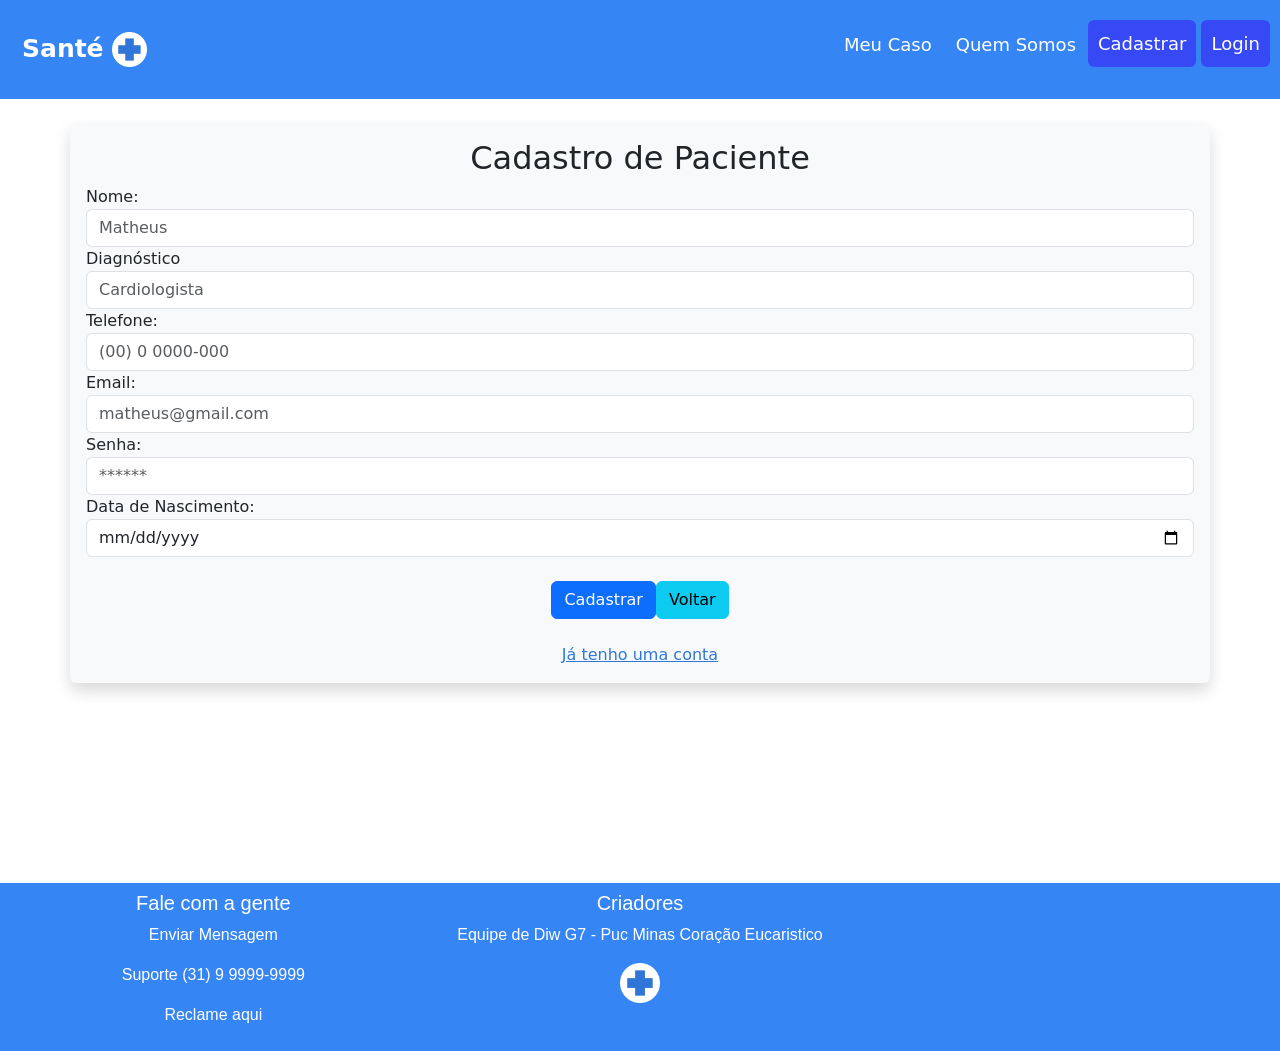
<file: Santé/pmg-es-2024-1-ti1-2401100-g7-saude-e-bem-estar-master/codigo/Prototipo/cadastro_paciente.html>
<!DOCTYPE html>
<html lang="en">
<head>
    <meta charset="UTF-8">
    <meta name="viewport" content="width=device-width, initial-scale=1.0">
    <link href="assets/css/main.css" rel="stylesheet">
    <link href="assets/css/bootstrap.min.css" rel="stylesheet">
    <title>Santé</title>
    <link rel="icon" href="http://127.0.0.1:5500/assets/img/Saude2.png">
</head>
<body>
    
    <Header>
        <div class="header">
          <a href="index.html" class="logo">Santé <img src="assets/img/Saude2.png" alt="saude" class="img-saude"></a>
          <div class="header-right">
            <a href="#home">Meu Caso</a>
            <a href="#contact">Quem Somos</a>
            <button href="#" type="button" class="btn-verde">Cadastrar</button>
            <button href="#" type="button" class="btn-verde">Login</button>
          </div>
        </div>
    </Header>

    <br><div class="container shadow p-3 mb-5 bg-body-tertiary rounded">
        <form>
          <h2 class="d-flex justify-content-center">Cadastro de Paciente</h2>
          <div class="form-group">
            <label for="nome">Nome:</label>
            <input type="text" class="form-control" id="nome" name="nome" placeholder="Matheus" required>
          </div>
          <div class="form-group">
            <label for="especialidade">Diagnóstico</label>
            <input type="text" class="form-control" id="especialidade" name="especialidade" placeholder="Cardiologista" required>
          </div>
          <div class="form-group">
            <label for="telefone">Telefone:</label>
            <input type="tel" class="form-control" id="telefone" name="telefone" placeholder="(00) 0 0000-000" required>
          </div>
          <div class="form-group">
            <label for="email">Email:</label>
            <input type="email" class="form-control" id="email" name="email" placeholder="matheus@gmail.com"required>
          </div>
          <div class="form-group">
            <label for="senha">Senha:</label>
            <input type="password" class="form-control" id="senha" name="Senha" placeholder="******" required>
          </div>
          <div class="form-group">
            <label for="data_nascimento">Data de Nascimento:</label>
            <input type="date" class="form-control" id="data_nascimento" name="data_nascimento" required>
          </div><br>
          <div class="d-flex justify-content-center">
            <a href="#" onclick="armazenaDados()"><button type="submit" class="btn btn-primary">Cadastrar</button></a>
            <button onclick="window.location.href='index.html'" class="btn btn-info">Voltar</button>
          </div>
          <br><a href="Login_Med.html" class="d-flex justify-content-center link" >Já tenho uma conta</a>
        </form>
      </div>

    <footer>
        <div class="footer ">
          <div class="row g-0 text-center">
  
            
            <div class="col-6 col-md-4 p-2">
              <h5>Fale com a gente</h5>
              <p>Enviar Mensagem</p>
              <p>Suporte (31) 9 9999-9999</p>
              <p>Reclame aqui</p>
            </div>
            <div class="col-6 col-md-4 p-2">
              <h5>Criadores</h5>
              <p>Equipe de Diw G7 - Puc Minas Coração Eucaristico </p>
              <div>
                <img src="assets/img/Saude2.png" id="img123">
              </div>
            </div>
          </div>
        </div>
      </footer>

    <script src="assets/js/main.js"></script>
</body>
</html>
</file>
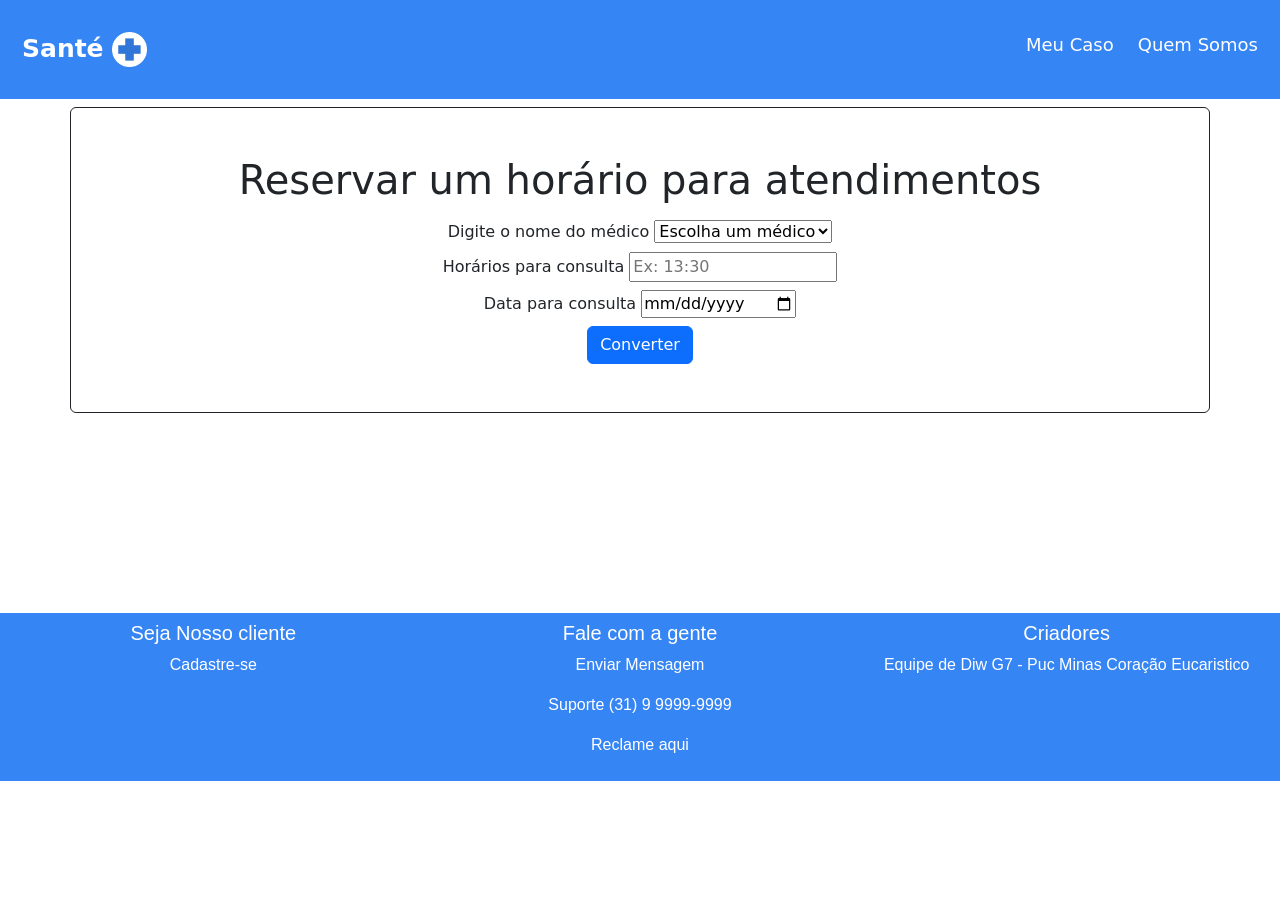
<file: Santé/pmg-es-2024-1-ti1-2401100-g7-saude-e-bem-estar-master/codigo/Prototipo/calendario.html>
<!DOCTYPE html>
<html lang="pt-br">
<head>
    <meta charset="UTF-8">
    <meta name="viewport" content="width=device-width, initial-scale=1.0">
    <link href="assets/css/main.css" rel="stylesheet">
    <link href="assets/css/bootstrap.min.css" rel="stylesheet">
    <title>Santé</title>
    <link rel="icon" href="http://127.0.0.1:5500/assets/img/Saude2.png">
</head>
<body>
    <header>
        <div class="header">
            <a href="index.html" class="logo">Santé <img src="assets/img/Saude2.png" alt="saude" class="img-saude"></a>
            <div class="header-right">
              <a href="#home">Meu Caso</a>
              <a href="#contact">Quem Somos</a>
            </div>
          </div>

    </header>

    <div class="container border border-dark p-5 rounded mt-2 d-flex flex-column justify-content-center align-items-center">
        <h1>Reservar um horário para atendimentos</h1>
        <div class="mt-2">
            <label for="nome-paciente">Digite o nome do médico</label>
            <select type="text" id="medicos" placeholder="Ex: João da Silva">
                <option selected hidden>Escolha um médico</option>
            </select>
        </div>
        <div class="mt-2">
            <label for="horarios">Horários para consulta</label>
            <input type="text" name="" id="horario" placeholder="Ex: 13:30">
        </div>
        <div class="mt-2">
            <label for="horarios">Data para consulta</label>
            <input type="date" id="data-consulta">
        </div>
        <button id="botao-avancar" class="btn btn-primary mt-2">Converter</button>
        <div id="resultado"></div>
    </div>

    <footer class="footerpage">
    <div class="footer">
        <div class="row g-0 text-center">
            <div class="col-6 col-md-4 p-2">
                <h5>Seja Nosso cliente</h5>
                <p>Cadastre-se</p>
            </div>
            <div class="col-6 col-md-4 p-2">
                <h5>Fale com a gente</h5>
                <p>Enviar Mensagem</p>
                <p>Suporte (31) 9 9999-9999</p>
                <p>Reclame aqui</p>
            </div>
            <div class="col-6 col-md-4 p-2">
                <h5>Criadores</h5>
                <p>Equipe de Diw G7 - Puc Minas Coração Eucaristico </p>
            </div>
        </div>
    
    <script src="assets/js/santelib.js"></script>
    <script src="assets/js/calendario.js"></script>
</body>
</html>
</file>
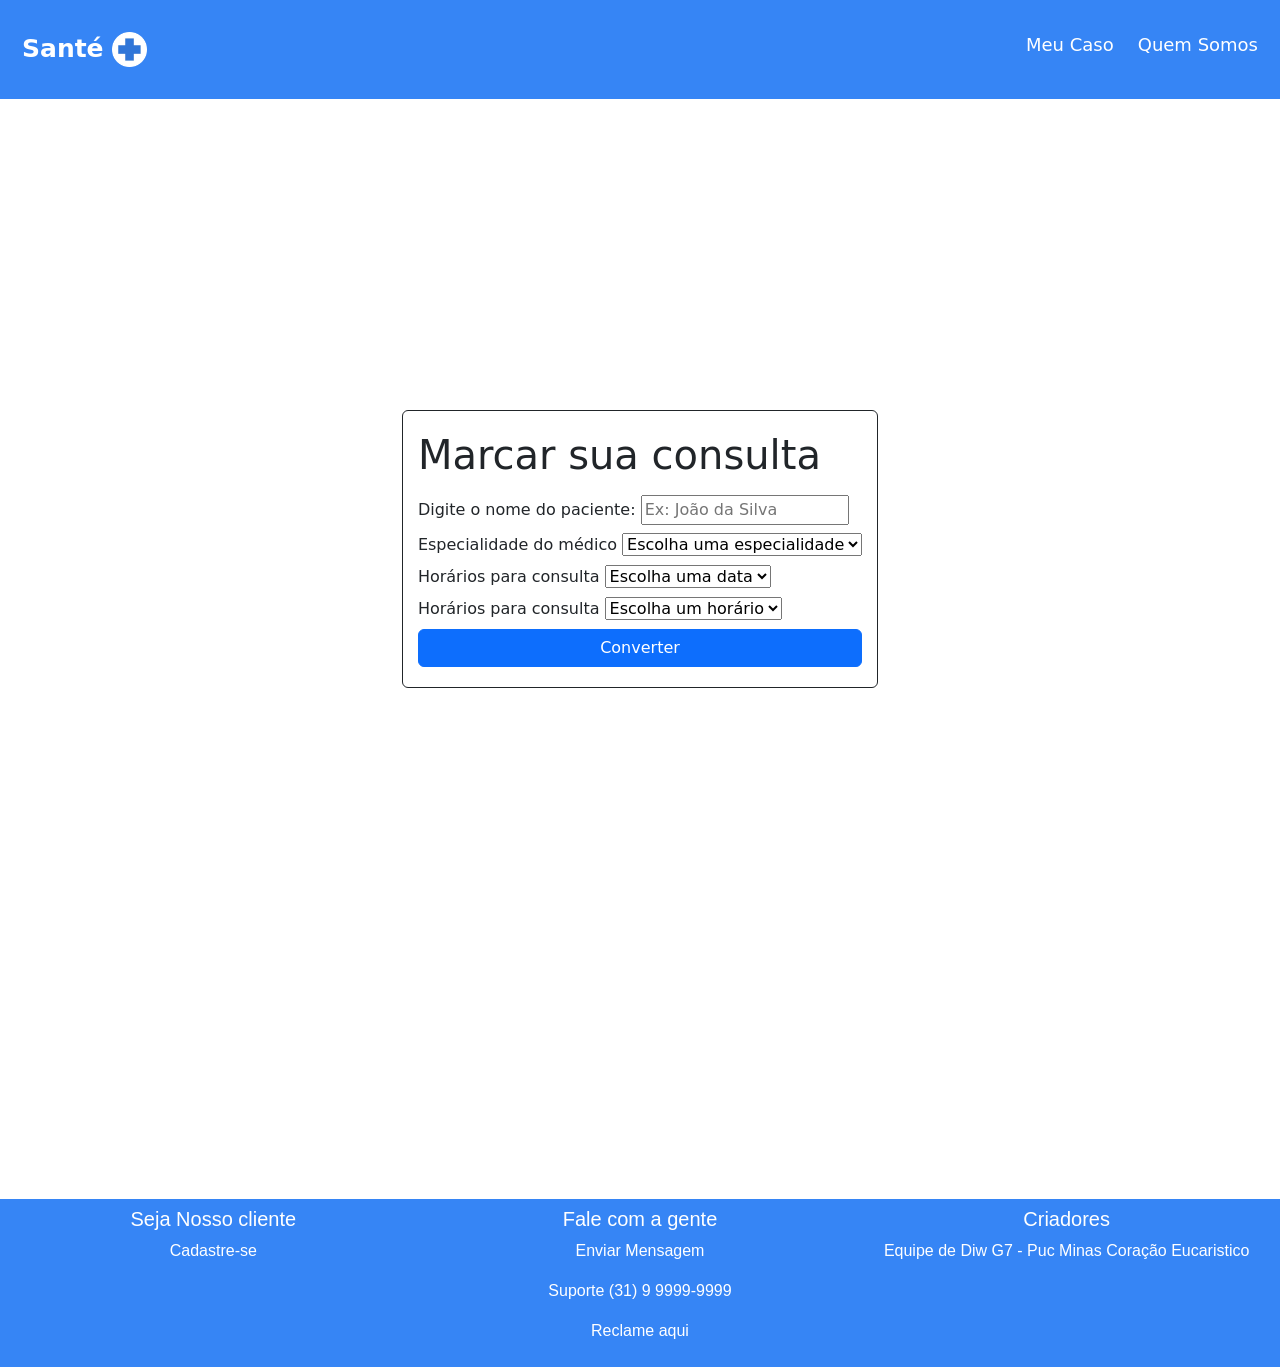
<file: Santé/pmg-es-2024-1-ti1-2401100-g7-saude-e-bem-estar-master/codigo/Prototipo/consulta.html>
<!DOCTYPE html>
<html lang="pt-BR">

<head>
    <meta charset="UTF-8">
    <meta name="viewport" content="width=device-width, initial-scale=1.0">
    <title>Agendamento de Consultas</title>
    <link rel="stylesheet" href="assets/css/main.css">
    <link href="assets/css/bootstrap.min.css" rel="stylesheet">
    <link rel="stylesheet" href="assets/css/consulta.css">
    <link rel="icon" href="http://127.0.0.1:5500/assets/img/Saude2.png">
    
    
</head>

<body>

    <header>
        <div class="header">
            <a href="index.html" class="logo">Santé <img src="assets/img/Saude2.png" alt="saude" class="img-saude"></a>
            <div class="header-right">
                <a href="#home">Meu Caso</a>
                <a href="#contact">Quem Somos</a>
            </div>
    </header>

    <main class="main-container">
        <div class="site border border-dark rounded consulta-container">
            <h1>Marcar sua consulta</h1>
            <div class="mt-2">
                <label for="nome-paciente">Digite o nome do paciente:</label>
                <input type="text" id="nome-paciente" placeholder="Ex: João da Silva">
            </div>
            <div class="mt-2">
                <label for="moedaOrigem">Especialidade do médico</label>
                <select id="especialidades">
                    <option selected hidden>Escolha uma especialidade</option>
                </select>
            </div>
            <div class="mt-2">
                <label for="horarios">Horários para consulta</label>
                <select name="" id="data-consulta">
                    <option selected hidden>Escolha uma data</option>
                </select>
            </div>
            <div class="mt-2">
                <label for="horarios">Horários para consulta</label>
                <select name="" id="horario-consulta">
                    <option selected hidden>Escolha um horário</option>
                </select>
            </div>
            <button onclick="converter()" class="btn btn-primary mt-2">Converter</button>
            <div id="resultado"></div>
        </div>
    </main>

    <footer>
        <div class="footer">
            <div class="row g-0 text-center">

                <div class="col-6 col-md-4 p-2">
                    <h5>Seja Nosso cliente</h5>
                    <p>Cadastre-se</p>
                </div>
                <div class="col-6 col-md-4 p-2">
                    <h5>Fale com a gente</h5>
                    <p>Enviar Mensagem</p>
                    <p>Suporte (31) 9 9999-9999</p>
                    <p>Reclame aqui</p>
                </div>
                <div class="col-6 col-md-4 p-2">
                    <h5>Criadores</h5>
                    <p>Equipe de Diw G7 - Puc Minas Coração Eucaristico </p>
                </div>
            </div>
        </div>
    </footer>

    <script src="assets/js/santelib.js"></script>
    <script src="assets/js/consulta.js"></script>
</body>

</html>
</file>
<file: codigo/Prototipo/assets/css/main.css>
/*Inicio formatação body*/
body { 
  margin: 0;
  padding:0;
  border:0;
  font-family: Arial, Helvetica, sans-serif;
}
/*Fim formatação body*/

/*Inicio formatação do header*/
.header {
  overflow: hidden;
  background-color: #3685F5;
  padding: 20px 10px;
  color: white;
}

.header a{
  float: left;
  text-align: center;
  padding: 12px;
  text-decoration: none;
  font-size: 18px; 
  line-height: 25px;
  border-radius: 4px;
  color: white;
}

.header a.logo {
  font-size: 25px;
  font-weight: bold;
}

.header a:hover {
  background-color: #3077DA;
  color: white;
}

.header-right {
  float: right;
}

@media screen and (max-width: 500px) {
  .header a {
    float: none;
    display: block;
    text-align: left;
  }

  .header-right {
    float: none;
  }
}
/* Fim formatação do header*/

/*Inicio botão inscrição*/
.btn-verde{
  background-color: #3649F5;
  text-align: center;
  padding: 10px;
  text-decoration: none;
  font-size: 18px; 
  border-radius: 6px;
  border-width: 0px;
  color: white;
}

.btn-verde:hover {
  background-color: #2F40D8;
}
/*Fim botão inscrição*/

.img-saude{
  width: 35px;
}

.cards{
  background-color: #D1FFD4;
}

/* Inicio carrosel*/
.carousel {
  width: 100%;
  overflow: hidden;
}

.carousel-inner {
  display: flex;
  transition: transform 0.5s ease;
}

.carousel-item {
  min-width: 100%;
}

.carousel-item img {
  width: 100%;
  height: auto;
}

.carousel-btn {
  cursor: pointer;
  position: absolute;
  top: 50%;
  transform: translateY(-50%);
  background: rgba(255, 255, 255, 0.5);
  padding: 10px;
  border-radius: 50%;
  transition: background 0.3s ease;
}

.carousel-btn:hover {
  background: rgba(255, 255, 255, 0.8);
}

.prev-btn {
  left: 10px;
}

.next-btn {
  right: 10px;
}
/*Fim Carrosel*/

.link{
  color: #3077DA;
}

.link:hover{
  color: #3685F5;
}

/*Inicio footer*/
.footer {
  font-family: Arial, Helvetica, sans-serif;
  width: 100%;
  background-color: #3685F5;
  color: white;
  bottom: 0;
  margin-top: 20px;
}
/*Fim footer*/


.cardTelaEscolha {
  width: 200px;
  height: 150px;
  background-color: #f0f0f0;
  border: 1px solid #ccc;
  border-radius: 5px;
  margin: 10px;
  padding: 20px;
  display: inline-block;
  cursor: pointer;
  text-align: center;
}
</file>
<file: Santé/pmg-es-2024-1-ti1-2401100-g7-saude-e-bem-estar-master/codigo/Prototipo/assets/css/main.css>
/*Inicio formatação body*/
body { 
  margin: 0;
  padding:0;
  border:0;
  font-family: Arial, Helvetica, sans-serif;
}
/*Fim formatação body*/

/*Inicio formatação do header*/
.header {
  overflow: hidden;
  background-color: #3685F5;
  padding: 20px 10px;
  color: white;
}


#img123{
  height: 40px;
}
.header a{
  float: left;
  text-align: center;
  padding: 12px;
  text-decoration: none;
  font-size: 18px; 
  line-height: 25px;
  border-radius: 4px;
  color: white;
}

.header a.logo {
  font-size: 25px;
  font-weight: bold;
}

.header a:hover {
  background-color: #3077DA;
  color: white;
}

.header-right {
  float: right;
}

@media screen and (max-width: 500px) {
  .header a {
    float: none;
    display: block;
    text-align: left;
  }

  .header-right {
    float: none;
  }
}
/* Fim formatação do header*/

/*Inicio botão inscrição*/
.btn-verde{
  background-color: #3649F5;
  text-align: center;
  padding: 10px;
  text-decoration: none;
  font-size: 18px; 
  border-radius: 6px;
  border-width: 0px;
  color: white;
}

.btn-verde:hover {
  background-color: #2F40D8;
}
/*Fim botão inscrição*/

.img-saude{
  width: 35px;
}

.cards{
  background-color: #D1FFD4;
}

/* Inicio carrosel*/
.carousel {
  width: 100%;
  overflow: hidden;
}

.carousel-inner {
  display: flex;
  transition: transform 0.5s ease;
}

.carousel-item {
  min-width: 100%;
}

.carousel-item img {
  width: 100%;
  height: auto;
}

.carousel-btn {
  cursor: pointer;
  position: absolute;
  top: 50%;
  transform: translateY(-50%);
  background: rgba(255, 255, 255, 0.5);
  padding: 10px;
  border-radius: 50%;
  transition: background 0.3s ease;
}

.carousel-btn:hover {
  background: rgba(255, 255, 255, 0.8);
}

.prev-btn {
  left: 10px;
}

.next-btn {
  right: 10px;
}
/*Fim Carrosel*/

.link{
  color: #3077DA;
}

.link:hover{
  color: #3685F5;
}

/*Inicio footer*/
.footer {
  font-family: Arial, Helvetica, sans-serif;
  width: 100%;
  background-color: #3685F5;
  color: white;
  bottom: 0;
  margin-top: 200px;
}


/*footer padrao criado para fixar ao fim das paginas*/
footer{
  height: 100px;
}
/*Fim footer*/


.cardTelaEscolha {
  width: 200px;
  height: 150px;
  background-color: #f0f0f0;
  border: 1px solid #ccc;
  border-radius: 5px;
  margin: 10px;
  padding: 20px;
  display: inline-block;
  cursor: pointer;
  text-align: center;
}
</file>
<file: codigo/Prototipo/assets/css/perfil_med.css>
.fundo{
    background-color: #36C8F5;
    color: white;
    width: 100%;
    
}
.img_perfil{
    margin-right:50px ;
    width: 20%;
}
.btn-right {
    float: right;
  }
</file>
<file: Santé/pmg-es-2024-1-ti1-2401100-g7-saude-e-bem-estar-master/codigo/Prototipo/assets/css/consulta.css>
html{
    height: 100%;
}

body {
    height: 100%;
}

.main-container{
    min-height: 100%;
    display: flex;
    flex-direction: column;
    justify-content: center;
    align-items: center;
}

.main-container .consulta-container{
    padding: 20px 15px;
}

.site{
    min-height: 100%;
    display: grid;
    grid-template-rows: auto 1fr auto;
    grid-template-columns: minmax(0, 1fr);
}
</file>
